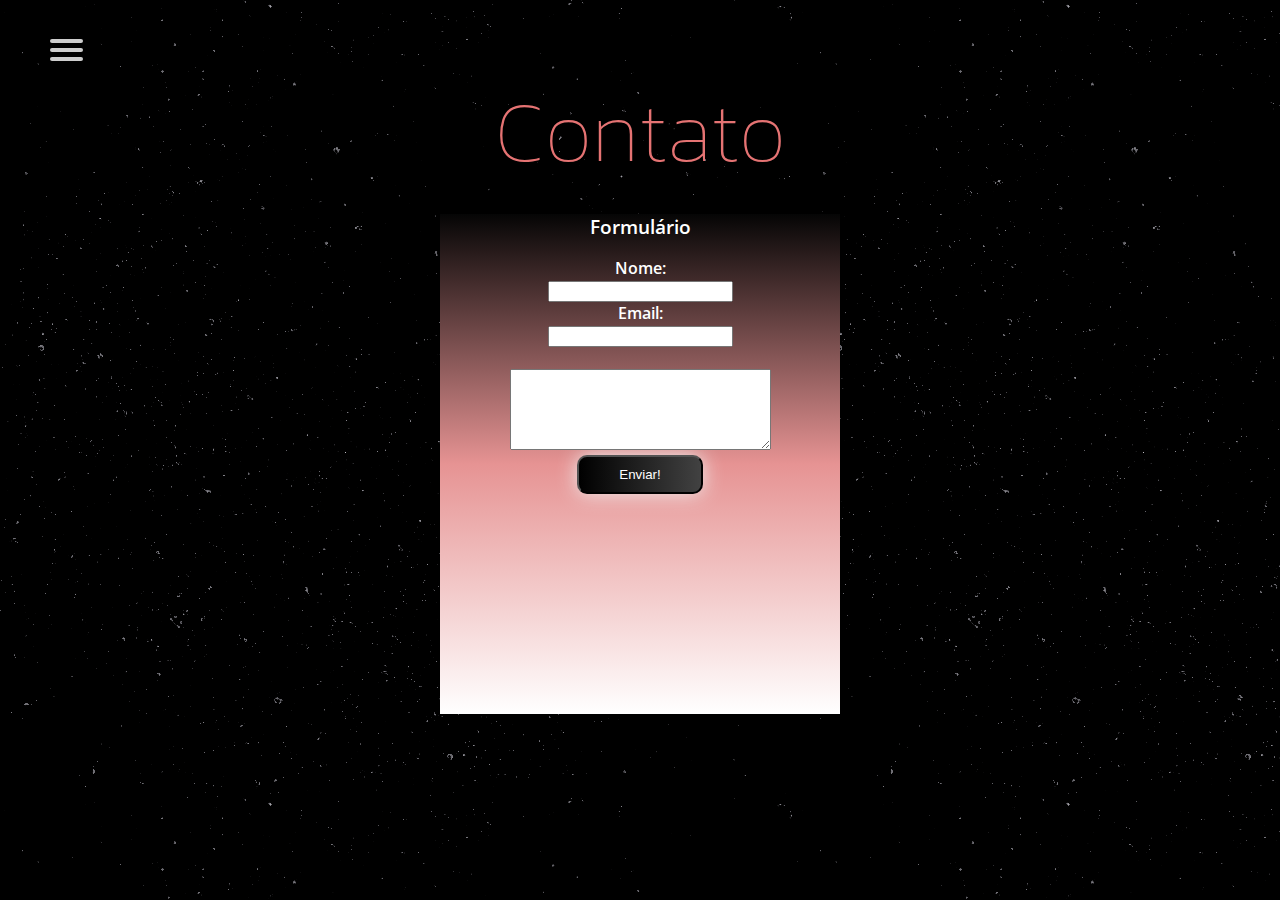
<file: contato.html>
<!DOCTYPE html>
<html lang="pt-br">
<head>
    <meta charset="UTF-8">
    <meta http-equiv="X-UA-Compatible" content="IE=edge">
    <meta name="viewport" content="width=device-width, initial-scale=1.0">
    <link rel="stylesheet" href="assets/css/styles.css">
    <link rel="preconnect" href="https://fonts.gstatic.com">
<link href="https://fonts.googleapis.com/css2?family=Open+Sans&display=swap" rel="stylesheet">
<link href="https://fonts.googleapis.com/css2?family=Kanit:ital,wght@0,100;0,700;0,900;1,900&display=swap" rel="stylesheet">

    <title>Contato</title>
</head>
<body>
    <div class="menu2">
        <nav role="navigation">
            <div id="menuToggle">
           
              <input type="checkbox" />
              <span></span>
              <span></span>
              <span></span>
                  <ul id="menu">
                    <li><a href="index.html">Home</a></li>
                    <li><a href="portfolio.html">Portfólio</a></li>
              </ul>
            </div>
          </nav>
    </div>
     <h1 class="titulo">Contato</h1>
     <div class="formulario">
        <h3 class="tituloform">Formulário</h3>
            <label class="texto" for="txtNome">Nome:</label><br>
            <input class="input" id="nome" type="text" onkeyup='validaNome()' ><br>
            <div id='txtNome'></div>
            <label  class="texto" for="txtEmail">Email:</label><br>
            <input  class="input" id="email" type="email" onkeyup='validaMensagem()'><br>
            <div id='txtEmail'></div>

            <br>
            <textarea name="mensagem" id="mensagem" cols="30" rows="5" onkeyup="validaMensagem()"></textarea>
            </textarea>
            <div id='txtMensagem'></div>

            <button class="btn-grad">Enviar!</button>  

        </form>  
    </div>

    <script src="./assets/js/script.js"></script>
</body>
</html>
</file>
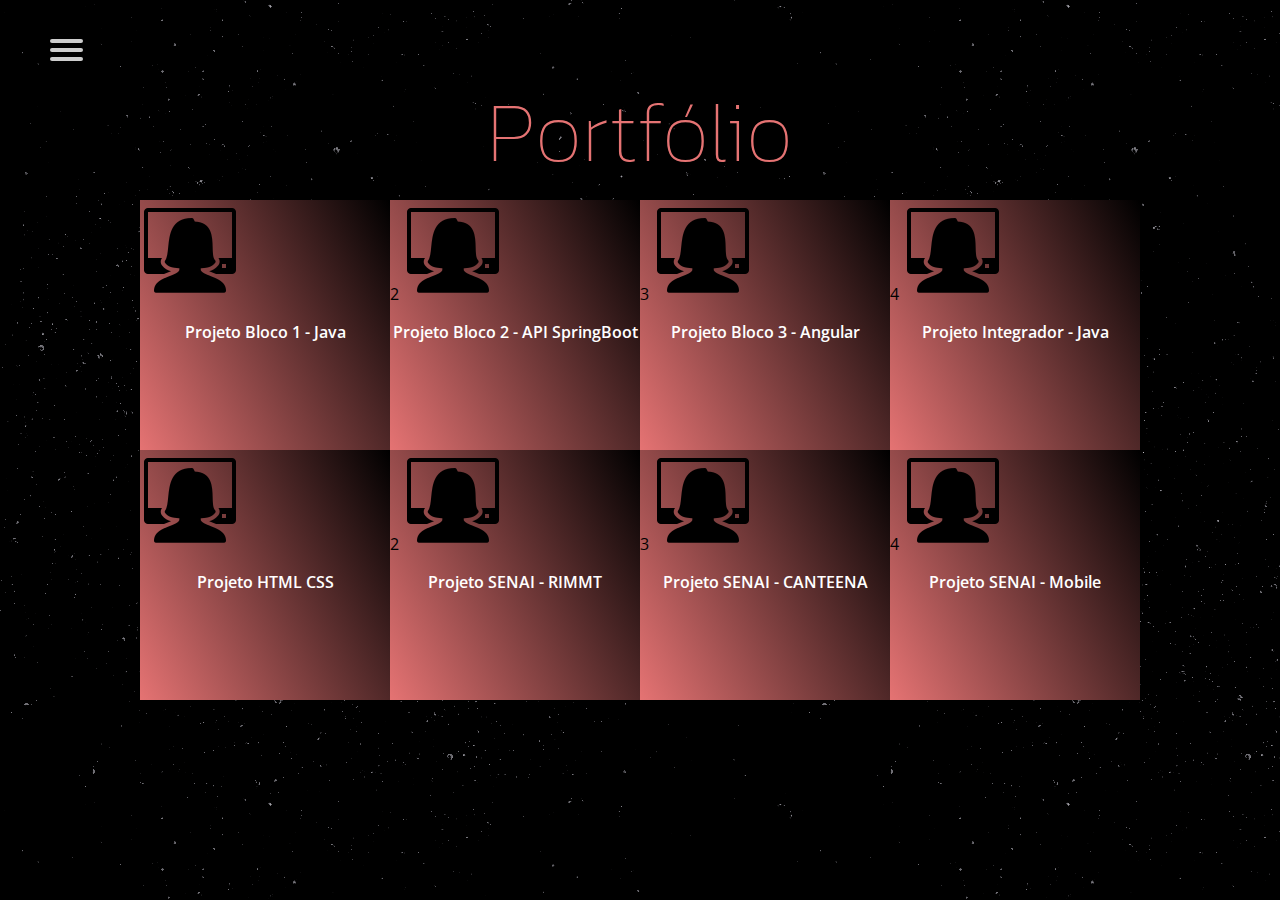
<file: portfolio.html>
<!DOCTYPE html>
<html lang="pt-br">
<head>
    <meta charset="UTF-8">
    <meta http-equiv="X-UA-Compatible" content="IE=edge">
    <meta name="viewport" content="width=device-width, initial-scale=1.0">
    <link rel="stylesheet" href="assets/css/styles.css">
    <link rel="preconnect" href="https://fonts.gstatic.com">
<link href="https://fonts.googleapis.com/css2?family=Open+Sans&display=swap" rel="stylesheet">
<link href="https://fonts.googleapis.com/css2?family=Kanit:ital,wght@0,100;0,700;0,900;1,900&display=swap" rel="stylesheet">

    <title>Contato</title>
</head>
<body>
    <div class="menu2">
        <nav role="navigation">
            <div id="menuToggle">
           
              <input type="checkbox" />
              <span></span>
              <span></span>
              <span></span>
                  <ul id="menu">
                    <li><a href="index.html">Home</a></li>
                    <li><a href="contato.html">Contato</a></li>
              </ul>
            </div>
          </nav>
    </div>
     <h1 class="titulo">Portfólio</h1>


</div>


     <div class="mural">
    <div class="quadradinho">
        <img src="./assets/img/iconpc.png" alt="">
        <p class="texto">Projeto Bloco 1 - Java</p>

    </div>
       <div class="quadradinho">2
        <img src="./assets/img/iconpc.png" alt="">
        <p class="texto">Projeto Bloco 2 - API SpringBoot</p>


       </div>
       <div class="quadradinho">3
        <img src="./assets/img/iconpc.png" alt="">
        <p class="texto">Projeto Bloco 3 - Angular</p>

       </div>
       <div class="quadradinho">4
        <img src="./assets/img/iconpc.png" alt="">
        <p class="texto">Projeto Integrador  - Java</p>
       </div>

</div>

<div class="mural">
    <div class="quadradinho">
        <img src="./assets/img/iconpc.png" alt="">
        <p class="texto">Projeto HTML CSS </p>

    </div>
       <div class="quadradinho">2
        <img src="./assets/img/iconpc.png" alt="">
        <p class="texto">Projeto SENAI - RIMMT</p>


       </div>
       <div class="quadradinho">3
        <img src="./assets/img/iconpc.png" alt="">
        <p class="texto">Projeto SENAI - CANTEENA</p>

       </div>
       <div class="quadradinho">4
        <img src="./assets/img/iconpc.png" alt="">
        <p class="texto">Projeto SENAI  - Mobile</p>
       </div>

</div>

</body>
</html>
</file>
<file: assets/css/styles.css>
body {
background-color: #000000;
background-image: url("../img/background.png");
margin: 0;
padding: 0;
font-family: 'Open Sans', sans-serif;
}

.texto, .tituloform {
 font-family: 'Open Sans', sans-serif;
color: white;
font-weight: 600;
font-size: 20x;
text-align: center;
}

.br-50 {
    border-radius: 50%;
}

.img {
    height: 300px;
    width: 300px;
    padding: 50px;
}

.container {
    display: flex;
    flex-flow: row;
    align-items: center;
}

.card {
    flex-flow: nowrap;
}


.icons li {
    display: inline;
    padding: 15px;
   
 }

 .icons  {
    text-align: right;
 }     

.titulo {
    font-family: 'Kanit', sans-serif;
    text-align: center;
    color: #e57373;
    font-size: 85px;
    font-weight: 100;
    margin-bottom: 5px;
}

.titulotec {
    font-family: 'Kanit', sans-serif;
    text-align: center;
    color: #e57373;
    font-size: 55px;
    font-weight: 100;
    margin: 0px 0px 5px 0px;
}

.tecnologias {
    background-color: #050505;
    background-image: linear-gradient(180deg, #050505 0%, #e69393 50%, #FFFFFF 100%);
    height: 397px;
    display: inline-flexbox;
    text-align: center;
    padding: 10px;
}

.tecnologias:hover {
    background-color: #050505;
    background-image: linear-gradient(180deg, #050505 0%, #ffffff 50%, #FFFFFF 100%);
   text-align: center;
   display: inline-flexbox;

}
.tecnologias li {
    display: inline;
    padding: 25px;
}

.tecnologias img {
    align-items: center;
    width: 150px;
    height: 150px;
    margin-top: 20px;

}


.mural {
display: flex;
flex-direction: row;
justify-content: center;
}

.quadradinho img {

}

.quadradinho {
    background-color: #e57373;
background-image: linear-gradient(62deg, #e57373 0%, #000000 100%);
    width: 250px;
    height: 250px;
}

.quadradinho:hover {
    transform:scale(1.5,1.5);
    animation:roll 3s infinite;

}

.formulario {
    background-color: #050505;
    background-image: linear-gradient(180deg, #050505 0%, #e69393 50%, #FFFFFF 100%);
    text-align: center;
    height: 500px;
    width: 400px;
    margin: 0 auto;

}





/* MENU */
#menuToggle
{
  display: block;
  position: relative;
  top: 39px;
  left: 50px;
  height: 10px;
  z-index: 1;
  align-items: center;
  -webkit-user-select: none;
  user-select: none;
}

#menuToggle a
{
  text-decoration: none;
  color: #232323;
  
  transition: color 0.3s ease;
}

#menuToggle a:hover
{
  color: white;
}


#menuToggle input
{

  display: block;
  width: 40px;
  height: 32px;
  position: absolute;
  top: -17px;
  left: -15px;
  
  cursor: pointer;
  
  opacity: 0; /* hide this */
  z-index: 2; /* and place it over the hamburger */
  
  -webkit-touch-callout: none;
}

#menuToggle span
{

  display: block;
  width: 33px;
  height: 4px;
  margin-bottom: 5px;
  position: relative;
  
  background: #cdcdcd;
  border-radius: 2px;

  text-align: center;
  align-content: center;

  z-index: 1;
  
  transform-origin: 4px 0px;
  
  transition: transform 0.5s cubic-bezier(0.77,0.2,0.05,1.0),
              background 0.5s cubic-bezier(0.77,0.2,0.05,1.0),
              opacity 0.55s ease;
}

#menuToggle span:first-child
{
  transform-origin: 0% 0%;
}

#menuToggle span:nth-last-child(2)
{
  transform-origin: 0% 100%;
}

#menuToggle input:checked ~ span
{
  opacity: 1;
  transform: rotate(45deg) translate(-2px, -1px);
  background: #cdcdcd;
}
#menuToggle input:checked ~ span:nth-last-child(3)
{
  opacity: 0;
  transform: rotate(0deg) scale(0.2, 0.2);
}

#menuToggle input:checked ~ span:nth-last-child(2)
{
  transform: rotate(-45deg) translate(0, -1px);
}

#menu
{
  position: absolute;
  margin: -67px 0 0 -50px;
  padding: 28px 18px;
  width: 100%;

  background-color: #e57373;
  background-image: linear-gradient(62deg, #e57373 0%, #000000 100%);
  
  list-style-type: none;
  -webkit-font-smoothing: antialiased;
  /* to stop flickering of text in safari */
  
  transform-origin: 0% 0%;
  transform: translate(-100%, 0);
  
  transition: transform 0.5s cubic-bezier(0.77,0.2,0.05,1.0);
}

#menu li
{
display: inline;
  padding: 0px 10px;
  font-size: 22px;
}
#menuToggle input:checked ~ ul
{
    text-align: center;
  transform: none;
}

.btn-grad {background-image: linear-gradient(to right, #000000 0%, #434343  51%, #000000  100%)}
.btn-grad {
   margin: 10px;
   padding: 10px 40px;
   text-align: center;
   margin: 0 auto;     
   transition: 0.5s;
   background-size: 200% auto;
   color: white;            
   box-shadow: 0 0 20px #eee;
   border-radius: 10px;
   display: block;
 }

 .btn-grad:hover {
   background-position: right center; /* change the direction of the change here */
   color: #fff;
   text-decoration: none;
 }
</file>
